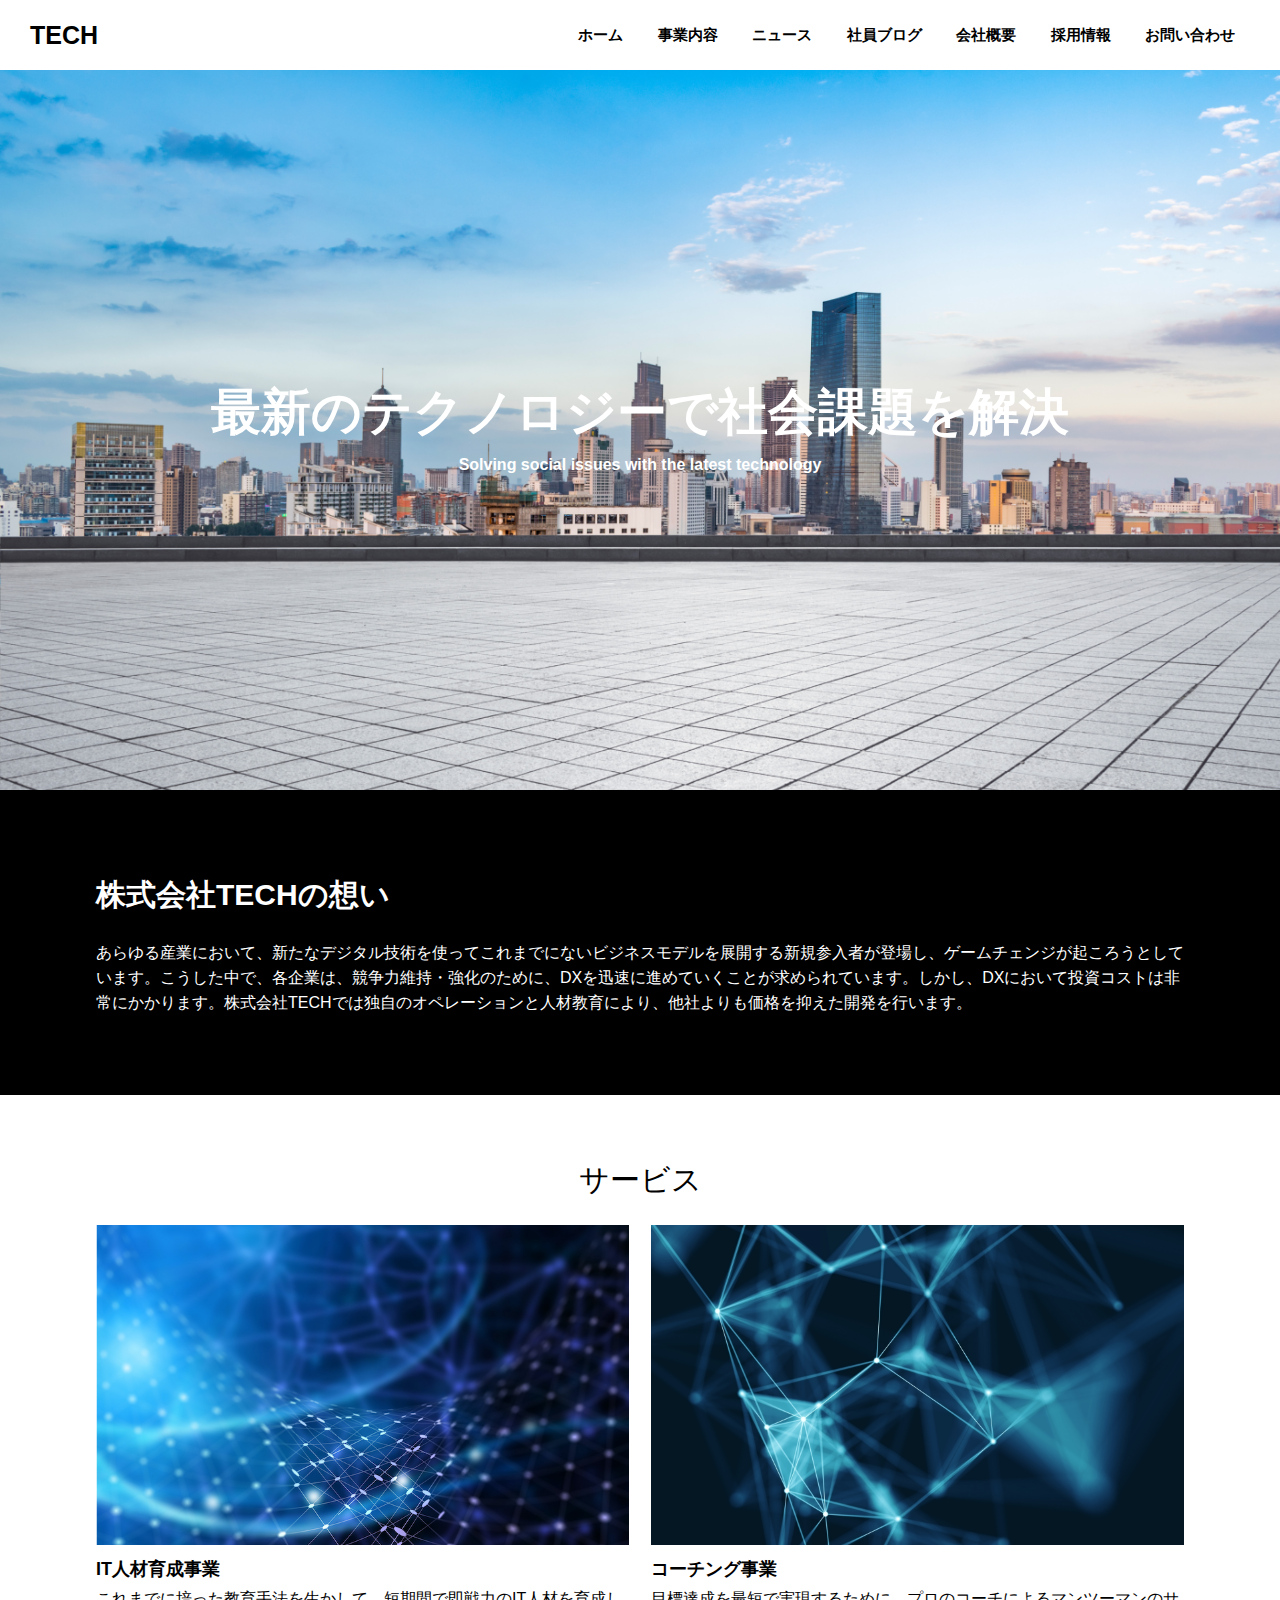
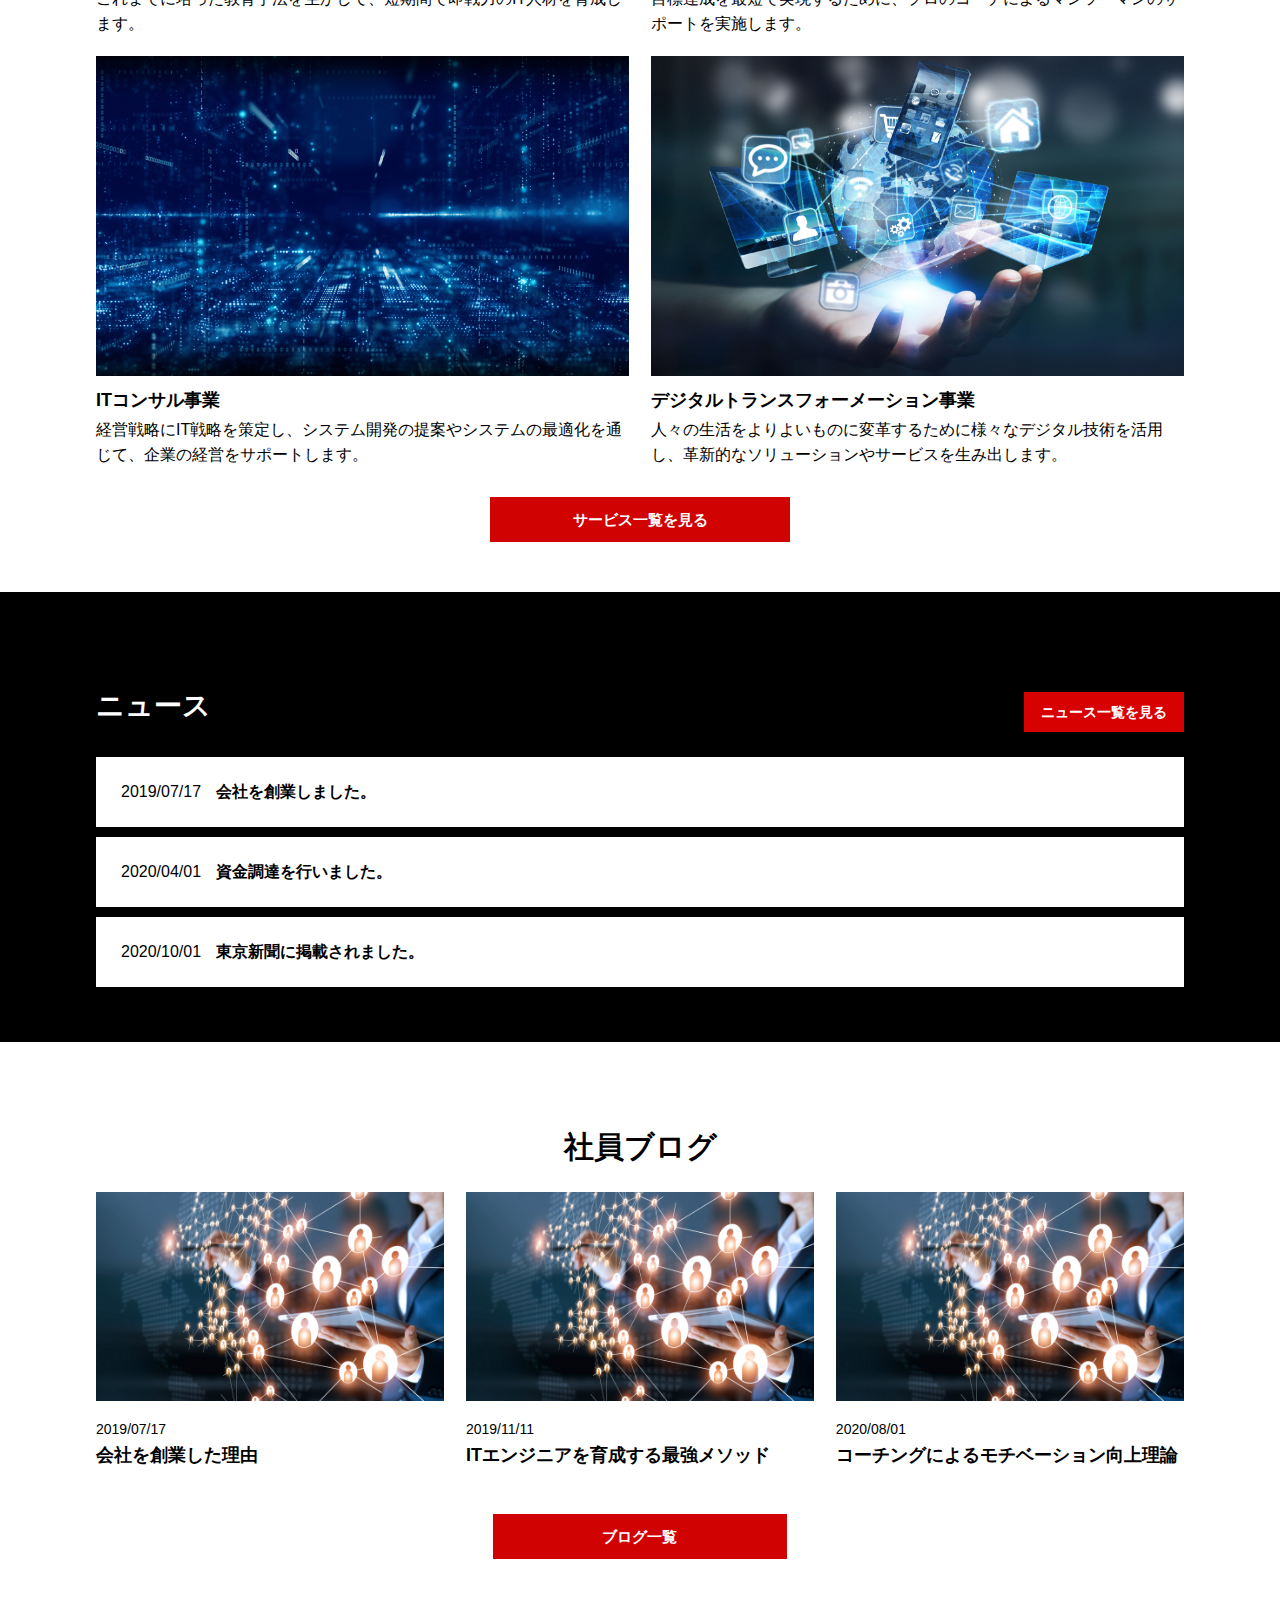
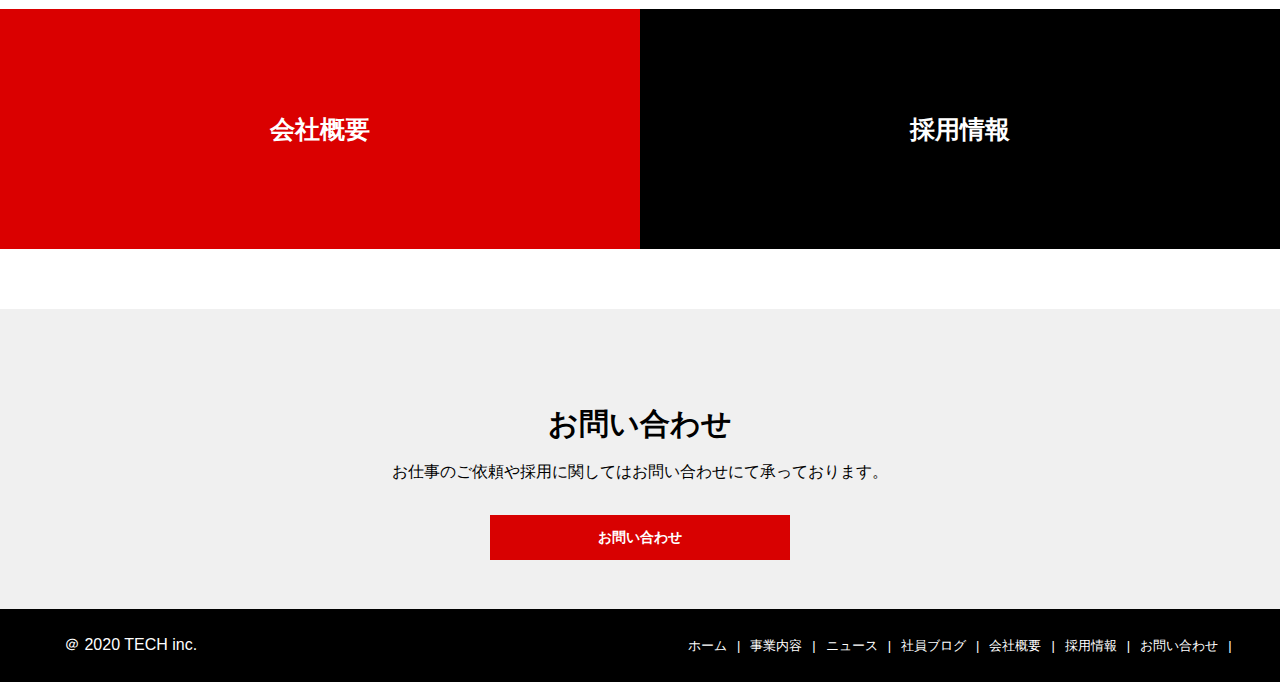
<file: index.html>
<!DOCTYPE html>
<html lang="jp">
<head>
  <meta charset="UTF-8">
  <meta http-equiv="X-UA-Compatible" content="IE=edge">
  <meta name="viewport" content="width=device-width, initial-scale=1.0">
  <link rel="stylesheet" href="css/riset.css">
  <link rel="stylesheet" href="css/index.css">
  <title>株式会社TECH</title>
</head>
<body>
  <header>
    <a href="index.html" class="header-ttl">TECH</a>
    <ul class="header-nav">
      <li class="header-li"><a href="index.html">ホーム</a></li>
      <li class="header-li"><a href="service.html">事業内容</a></li>
      <li class="header-li"><a href="news.html">ニュース</a></li>
      <li class="header-li"><a href="blog.html">社員ブログ</a></li>
      <li class="header-li"><a href="company.html">会社概要</a></li>
      <li class="header-li"><a href="recruit.html">採用情報</a></li>
      <li class="header-li"><a href="contact.html">お問い合わせ</a></li>
    </ul>
    <nav class="nav" id="nav">
      <ul>
        <li><a href="index.html">ホーム</a></li>
        <li><a href="service.html">事業内容</a></li>
        <li><a href="news.html">ニュース</a></li>
        <li><a href="blog.html">社員ブログ</a></li>
        <li><a href="company.html">会社概要</a></li>
        <li><a href="recruit.html">採用情報</a></li>
        <li><a href="contact.html">お問い合わせ</a></li>
      </ul>
    </nav>
    <div class="menu" id="menu">
      <span class="menu__line--top"></span>
      <span class="menu__line--middle"></span>
      <span class="menu__line--bottom"></span>
    </div>
  </header>
  <div class="eye-catch">
    <h1 class="eye-catch-ttl">最新のテクノロジーで社会課題を解決</h1>
    <h2 class="eye-catch-txt">Solving social issues with the latest technology</h2>
  </div>
  <main>
    <div class="top-desc">
      <div class="top-desc__ttl">株式会社TECHの想い</div>
      <div class="top-desc__text">あらゆる産業において、新たなデジタル技術を使ってこれまでにないビジネスモデルを展開する新規参入者が登場し、ゲームチェンジが起ころうとしています。こうした中で、各企業は、競争力維持・強化のために、DXを迅速に進めていくことが求められています。しかし、DXにおいて投資コストは非常にかかります。株式会社TECHでは独自のオペレーションと人材教育により、他社よりも価格を抑えた開発を行います。</div>
    </div>

    <div class="main-service">
      <div class="main-service__ttl">サービス</div>
      <div class="main-service__cards">
        <div class="main-service__card">
          <img src="img/service1.png" alt="">
          <div class="main-service__card--ttl">IT人材育成事業</div>
          <div class="main-service__card--text">これまでに培った教育手法を生かして、短期間で即戦力のIT人材を育成します。</div>
        </div>
        <div class="main-service__card">
          <img src="img/service2.png" alt="">
          <div class="main-service__card--ttl">コーチング事業</div>
          <div class="main-service__card--text">目標達成を最短で実現するために、プロのコーチによるマンツーマンのサポートを実施します。</div>
        </div>
        <div class="main-service__card">
          <img src="img/service3.png" alt="">
          <div class="main-service__card--ttl">ITコンサル事業</div>
          <div class="main-service__card--text">経営戦略にIT戦略を策定し、システム開発の提案やシステムの最適化を通じて、企業の経営をサポートします。</div>
        </div>
        <div class="main-service__card">
          <img src="img/service4.png" alt="">
          <div class="main-service__card--ttl">デジタルトランスフォーメーション事業</div>
          <div class="main-service__card--text">人々の生活をよりよいものに変革するために様々なデジタル技術を活用し、革新的なソリューションやサービスを生み出します。</div>
        </div>
      </div>
      <a href="service.html" class="main-service__menu">サービス一覧を見る</a>
    </div>

    <div class="news">
      <div class="news-top">
        <div class="news-ttl">ニュース</div>
        <a href="news.html" class="news-menu">ニュース一覧を見る</a>
      </div>
      <div class="news-li">
        <a href="news.html" class="news-content">
          <div class="news-content__date">2019/07/17</div>
          <div class="news-content__ttl">会社を創業しました。</div>
        </a>
        <a href="news.html" class="news-content">
          <div class="news-content__date">2020/04/01</div>
          <div class="news-content__ttl">資金調達を行いました。</div>
        </a>
        <a href="news.html" class="news-content">
          <div class="news-content__date">2020/10/01</div>
          <div class="news-content__ttl">東京新聞に掲載されました。</div>
        </a>
      </div>
    </div>

    <div class="blog">
      <div class="blog-ttl">社員ブログ</div>
      <div class="blog-contents">
        <div class="blog-content">
          <a href=""><img src="img/blog.png" alt=""></a>
          <div class="blog-content-date">2019/07/17</div>
          <a href="" class="blog-content-ttl">会社を創業した理由</a>
        </div>
        <div class="blog-content">
          <a href=""><img src="img/blog.png" alt=""></a>
          <div class="blog-content-date">2019/11/11</div>
          <a href="" class="blog-content-ttl">ITエンジニアを育成する最強メソッド</a>
        </div>
        <div class="blog-content">
          <a href=""><img src="img/blog.png" alt=""></a>
          <div class="blog-content-date">2020/08/01</div>
          <a href="" class="blog-content-ttl">コーチングによるモチベーション向上理論</a>
        </div>
      </div>
      <a href="blog.html" class="blog-content-menu">ブログ一覧</a>
    </div>

    <div class="info">
      <a href="company.html" class="info-summary">会社概要</a>
      <a href="recruit.html" class="info-concept">採用情報</a>
    </div>
    <div class="form">
      <div class="form-ttl">お問い合わせ</div>
      <div class="form-text">お仕事のご依頼や採用に関してはお問い合わせにて承っております。</div>
      <a href="contact.html" class="form-menu">お問い合わせ</a>
    </div>
  </main>
  <footer>
    <small class="footer-copyright">＠ 2020 TECH inc.</small>
    <ul class="footer-nav">
      <li class="footer-nav-li"><a href="index.html">ホーム</a></li>
      <li class="footer-nav-li"><a href="service.html">事業内容</a></li>
      <li class="footer-nav-li"><a href="news.html">ニュース</a></li>
      <li class="footer-nav-li"><a href="blog.html">社員ブログ</a></li>
      <li class="footer-nav-li"><a href="company.html">会社概要</a></li>
      <li class="footer-nav-li"><a href="recruit.html">採用情報</a></li>
      <li class="footer-nav-li"><a href="contact.html">お問い合わせ</a></li>
    </ul>
  </footer>
  <script src="main.js"></script>
</body>
</html>
</file>
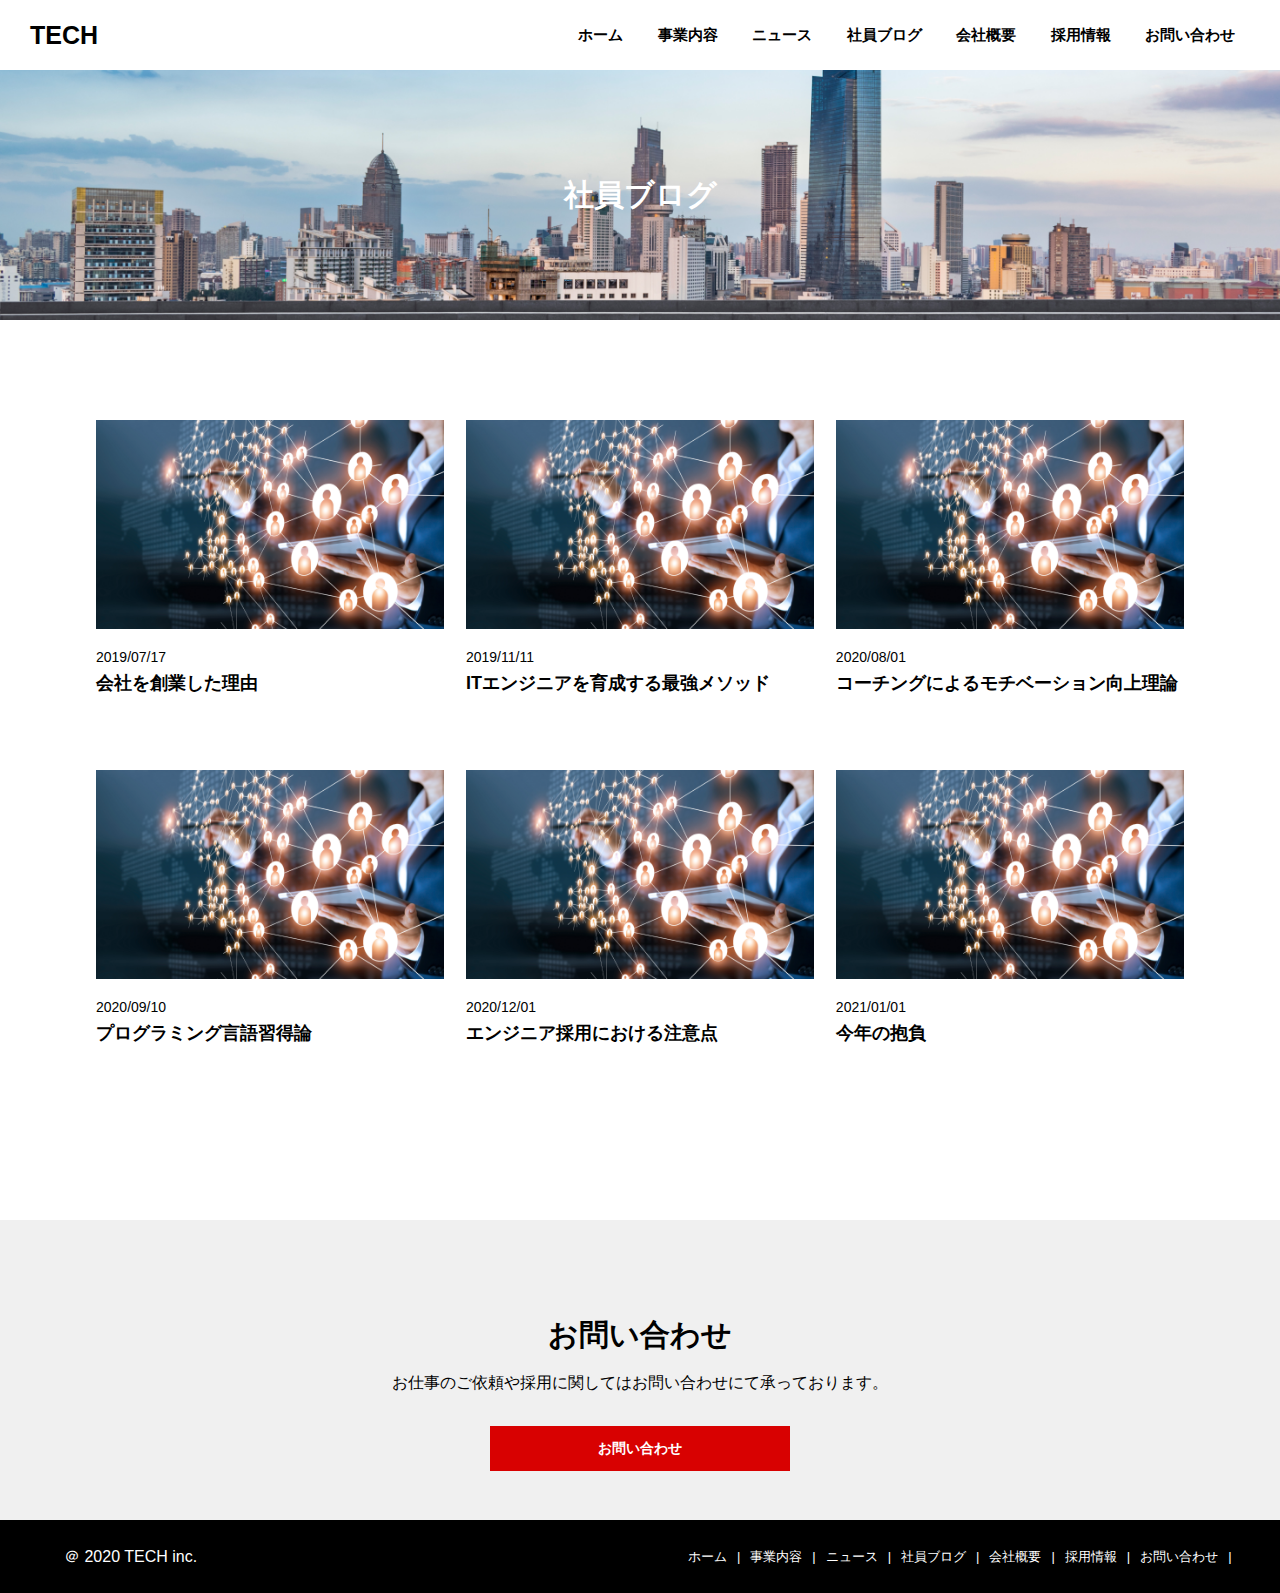
<file: blog.html>
<!DOCTYPE html>
<html lang="jp">
<head>
  <meta charset="UTF-8">
  <meta http-equiv="X-UA-Compatible" content="IE=edge">
  <meta name="viewport" content="width=device-width, initial-scale=1.0">
  <title>株式会社TECH</title>
  <link rel="stylesheet" href="css/riset.css">
  <link rel="stylesheet" href="css/blog.css">
</head>
<body>
  <header>
    <a href="index.html" class="header-ttl">TECH</a>
    <ul class="header-nav">
      <li class="header-li"><a href="index.html">ホーム</a></li>
      <li class="header-li"><a href="service.html">事業内容</a></li>
      <li class="header-li"><a href="news.html">ニュース</a></li>
      <li class="header-li"><a href="blog.html">社員ブログ</a></li>
      <li class="header-li"><a href="company.html">会社概要</a></li>
      <li class="header-li"><a href="recruit.html">採用情報</a></li>
      <li class="header-li"><a href="contact.html">お問い合わせ</a></li>
    </ul>
    <nav class="nav" id="nav">
      <ul>
        <li><a href="index.html">ホーム</a></li>
        <li><a href="service.html">事業内容</a></li>
        <li><a href="news.html">ニュース</a></li>
        <li><a href="blog.html">社員ブログ</a></li>
        <li><a href="company.html">会社概要</a></li>
        <li><a href="recruit.html">採用情報</a></li>
        <li><a href="contact.html">お問い合わせ</a></li>
      </ul>
    </nav>
    <div class="menu" id="menu">
      <span class="menu__line--top"></span>
      <span class="menu__line--middle"></span>
      <span class="menu__line--bottom"></span>
    </div>
  </header>
  <div class="eye-catch">社員ブログ</div>

  <div class="blog">
    <div class="blog-contents">
      <div class="blog-content">
        <a href="blog.html"><img src="img/blog.png" alt=""></a>
        <div class="blog-content-date">2019/07/17</div>
        <a href="blog.html" class="blog-content-ttl">会社を創業した理由</a>
      </div>
      <div class="blog-content">
        <a href="blog.html"><img src="img/blog.png" alt=""></a>
        <div class="blog-content-date">2019/11/11</div>
        <a href="blog.html" class="blog-content-ttl">ITエンジニアを育成する最強メソッド</a>
      </div>
      <div class="blog-content">
        <a href="blog.html"><img src="img/blog.png" alt=""></a>
        <div class="blog-content-date">2020/08/01</div>
        <a href="blog.html" class="blog-content-ttl">コーチングによるモチベーション向上理論</a>
      </div>
      <div class="blog-content">
        <a href="blog.html"><img src="img/blog.png" alt=""></a>
        <div class="blog-content-date">2020/09/10</div>
        <a href="blog.html" class="blog-content-ttl">プログラミング言語習得論</a>
      </div>
      <div class="blog-content">
        <a href="blog.html"><img src="img/blog.png" alt=""></a>
        <div class="blog-content-date">2020/12/01</div>
        <a href="blog.html" class="blog-content-ttl">エンジニア採用における注意点</a>
      </div>
      <div class="blog-content">
        <a href="blog.html"><img src="img/blog.png" alt=""></a>
        <div class="blog-content-date">2021/01/01</div>
        <a href="blog.html" class="blog-content-ttl">今年の抱負</a>
      </div>
    </div>
  </div>
  <div class="form">
    <div class="form-ttl">お問い合わせ</div>
    <div class="form-text">お仕事のご依頼や採用に関してはお問い合わせにて承っております。</div>
    <a href="contact.html" class="form-menu">お問い合わせ</a>
  </div>

  <footer>
    <small class="footer-copyright">＠ 2020 TECH inc.</small>
    <ul class="footer-nav">
      <li class="footer-nav-li"><a href="index.html">ホーム</a></li>
      <li class="footer-nav-li"><a href="service.html">事業内容</a></li>
      <li class="footer-nav-li"><a href="news.html">ニュース</a></li>
      <li class="footer-nav-li"><a href="blog.html">社員ブログ</a></li>
      <li class="footer-nav-li"><a href="company.html">会社概要</a></li>
      <li class="footer-nav-li"><a href="recruit.html">採用情報</a></li>
      <li class="footer-nav-li"><a href="contact.html">お問い合わせ</a></li>
    </ul>
  </footer>
  <script src="main.js"></script>
</body>
</html>
</file>
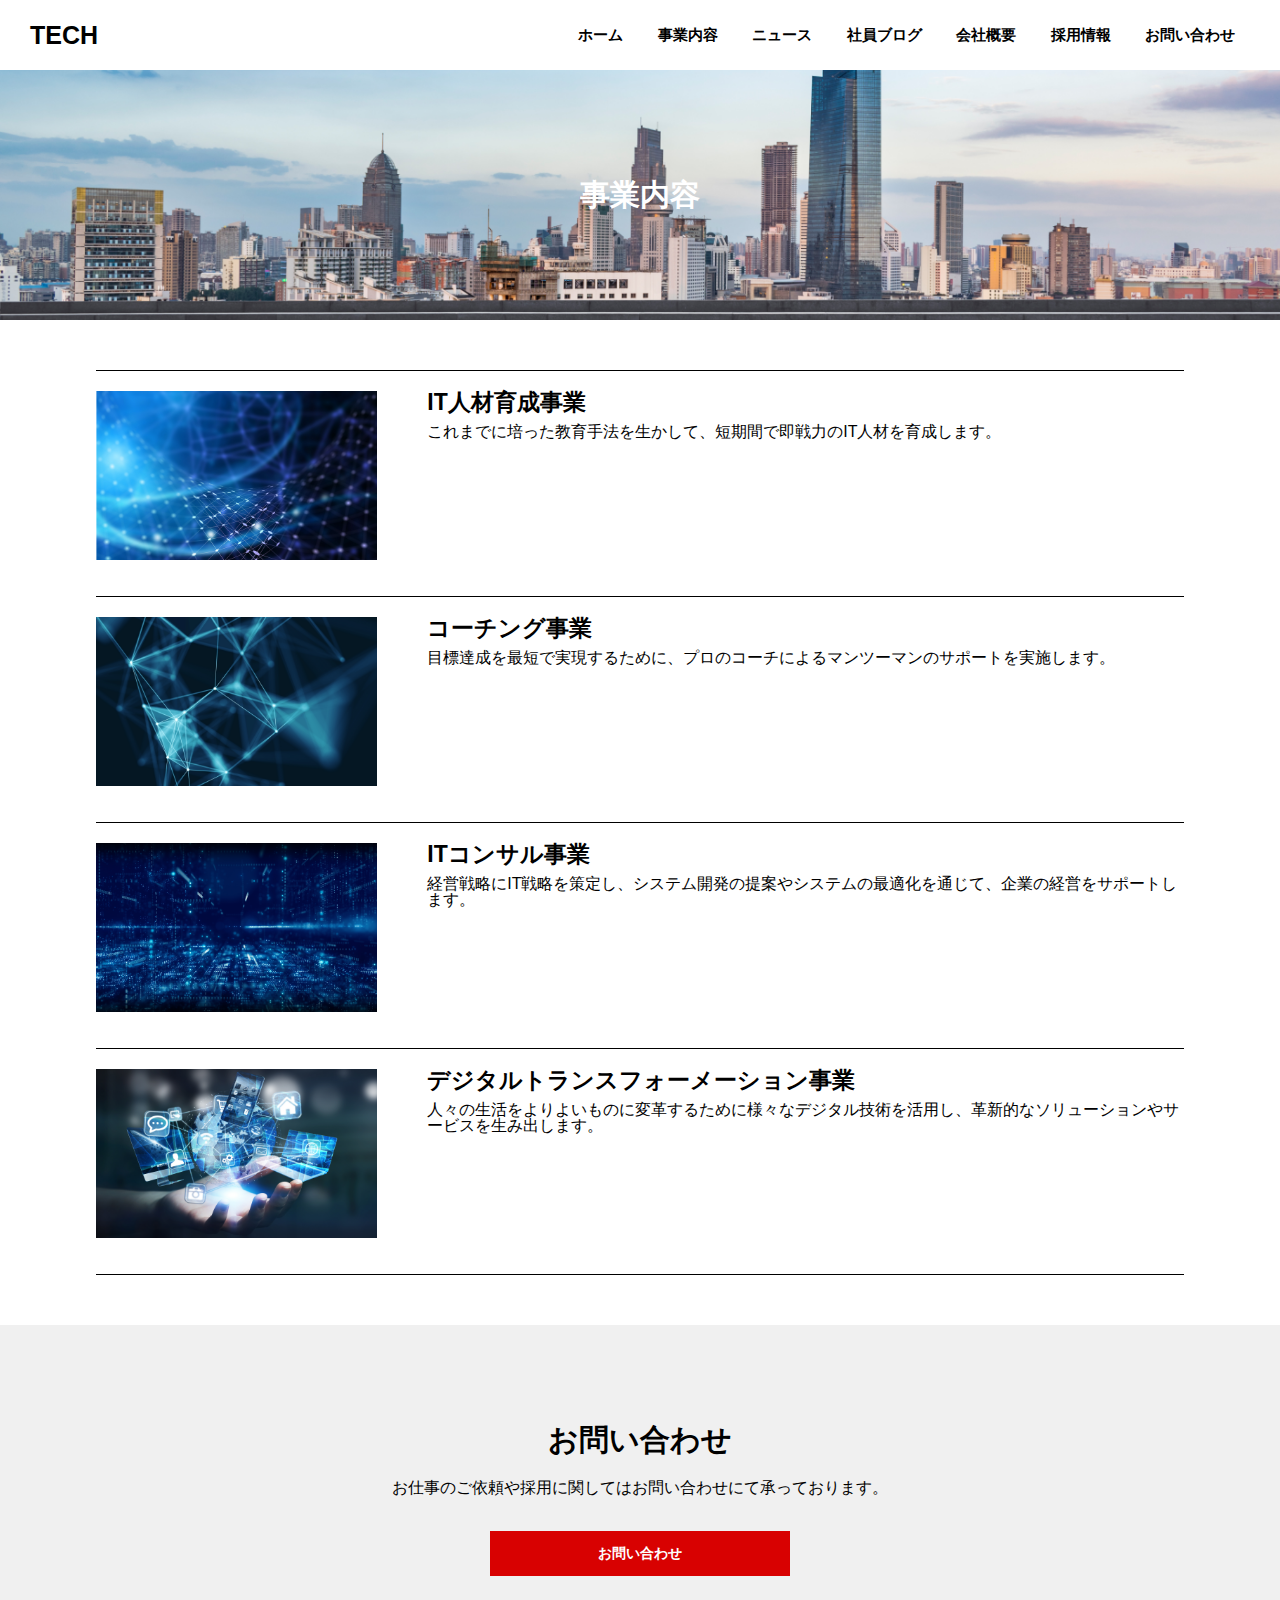
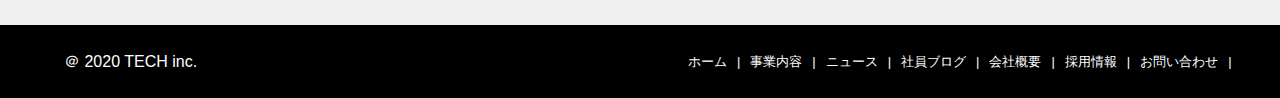
<file: service.html>
<!DOCTYPE html>
<html lang="jp">
<head>
  <meta charset="UTF-8">
  <meta http-equiv="X-UA-Compatible" content="IE=edge">
  <meta name="viewport" content="width=device-width, initial-scale=1.0">
  <title>株式会社TECH</title>
  <link rel="stylesheet" href="css/riset.css">
  <link rel="stylesheet" href="css/service.css">
</head>
<body>
  <header>
    <a href="index.html" class="header-ttl">TECH</a>
    <ul class="header-nav">
      <li class="header-li"><a href="index.html">ホーム</a></li>
      <li class="header-li"><a href="service.html">事業内容</a></li>
      <li class="header-li"><a href="news.html">ニュース</a></li>
      <li class="header-li"><a href="blog.html">社員ブログ</a></li>
      <li class="header-li"><a href="company.html">会社概要</a></li>
      <li class="header-li"><a href="recruit.html">採用情報</a></li>
      <li class="header-li"><a href="contact.html">お問い合わせ</a></li>
    </ul>
    <nav class="nav" id="nav">
      <ul>
        <li><a href="index.html">ホーム</a></li>
        <li><a href="service.html">事業内容</a></li>
        <li><a href="news.html">ニュース</a></li>
        <li><a href="blog.html">社員ブログ</a></li>
        <li><a href="company.html">会社概要</a></li>
        <li><a href="recruit.html">採用情報</a></li>
        <li><a href="contact.html">お問い合わせ</a></li>
      </ul>
    </nav>
    <div class="menu" id="menu">
      <span class="menu__line--top"></span>
      <span class="menu__line--middle"></span>
      <span class="menu__line--bottom"></span>
    </div>
  </header>
  <div class="eye-catch">事業内容</div>
  <div class="service-contents">
    <div class="service-content">
      <img src="img/service1.png" alt="">
      <div class="service-content__item">
        <div class="service-content__ttl">IT人材育成事業</div>
        <div class="service-content__text">これまでに培った教育手法を生かして、短期間で即戦力のIT人材を育成します。</div>
      </div>
    </div>
    <div class="service-content">
      <img src="img/service2.png" alt="">
      <div class="service-content__item">
        <div class="service-content__ttl">コーチング事業</div>
        <div class="service-content__text">目標達成を最短で実現するために、プロのコーチによるマンツーマンのサポートを実施します。</div>
    </div>
    </div>
    <div class="service-content">
      <img src="img/service3.png" alt="">
      <div class="service-content__item">
        <div class="service-content__ttl">ITコンサル事業</div>
        <div class="service-content__text">経営戦略にIT戦略を策定し、システム開発の提案やシステムの最適化を通じて、企業の経営をサポートします。</div>
    </div>
    </div>
    <div class="service-content--bottom">
      <img src="img/service4.png" alt="">
      <div class="service-content__item">
        <div class="service-content__ttl">デジタルトランスフォーメーション事業</div>
        <div class="service-content__text">人々の生活をよりよいものに変革するために様々なデジタル技術を活用し、革新的なソリューションやサービスを生み出します。</div>
      </div>
    </div>
  </div>

  <div class="form">
    <div class="form-ttl">お問い合わせ</div>
    <div class="form-text">お仕事のご依頼や採用に関してはお問い合わせにて承っております。</div>
    <a href="contact.html" class="form-menu">お問い合わせ</a>
  </div>

  <footer>
    <small class="footer-copyright">＠ 2020 TECH inc.</small>
    <ul class="footer-nav">
      <li class="footer-nav-li"><a href="index.html">ホーム</a></li>
      <li class="footer-nav-li"><a href="service.html">事業内容</a></li>
      <li class="footer-nav-li"><a href="news.html">ニュース</a></li>
      <li class="footer-nav-li"><a href="blog.html">社員ブログ</a></li>
      <li class="footer-nav-li"><a href="company.html">会社概要</a></li>
      <li class="footer-nav-li"><a href="recruit.html">採用情報</a></li>
      <li class="footer-nav-li"><a href="contact.html">お問い合わせ</a></li>
    </ul>
  </footer>
  <script src="main.js"></script>
</body>
</html>
</file>
<file: css/riset.css>
html,
body,
div,
span,
object,
iframe,
h1,
h2,
h3,
h4,
h5,
h6,
p,
blockquote,
pre,
abbr,
address,
cite,
code,
del,
dfn,
em,
img,
ins,
kbd,
q,
samp,
small,
strong,
sub,
sup,
var,
b,
i,
dl,
dt,
dd,
ol,
ul,
li,
fieldset,
form,
label,
legend,
table,
caption,
tbody,
tfoot,
thead,
tr,
th,
td,
article,
aside,
canvas,
details,
figcaption,
figure,
footer,
header,
hgroup,
menu,
nav,
section,
summary,
time,
mark,
audio,
video {
  margin: 0;
  padding: 0;
  border: 0;
  outline: 0;
  font-size: 100%;
  vertical-align: baseline;
  background: transparent;
}

body {
  line-height: 1;
}

article,
aside,
details,
figcaption,
figure,
footer,
header,
hgroup,
menu,
nav,
section {
  display: block;
}

nav ul {
  list-style: none;
}

blockquote,
q {
  quotes: none;
}

blockquote:before,
blockquote:after,
q:before,
q:after {
  content: "";
  content: none;
}

a {
  margin: 0;
  padding: 0;
  font-size: 100%;
  vertical-align: baseline;
  background: transparent;
}

/* change colours to suit your needs */
ins {
  background-color: #ff9;
  color: #000;
  text-decoration: none;
}

/* change colours to suit your needs */
mark {
  background-color: #ff9;
  color: #000;
  font-style: italic;
  font-weight: bold;
}

del {
  text-decoration: line-through;
}

abbr[title],
dfn[title] {
  border-bottom: 1px dotted;
  cursor: help;
}

table {
  border-collapse: collapse;
  border-spacing: 0;
}

/* change border colour to suit your needs */
hr {
  display: block;
  height: 1px;
  border: 0;
  border-top: 1px solid #cccccc;
  margin: 1em 0;
  padding: 0;
}

input,
select {
  vertical-align: middle;
}
</file>
<file: css/index.css>
body{
  font-family: "Hiragino Kaku Gothic Pro", "ヒラギノ角ゴ Pro", "Yu Gothic Medium", "游ゴシック Medium", sans-serif;
}

header{
  width: 100vw;
  height: 70px;
  background-color: white;
  display: flex;
  justify-content: space-between;
  align-items: center;
  position: fixed;
  top: 0;
  }

@media screen and (max-width:1500px) {
  .nav{
    display: none;
  }

  .menu{
    display: none;
  }
}

@media screen and (max-width:768px) {
  .header-nav{
    display: none;
  }
  .nav a{
  text-decoration: none;
  color: blue
  }
  .nav{
    display: block;
    position: absolute;
    top: 0;
    height: 100vh;
    width: 100%;
    left: -100%;
    background: #eee;
    transition: .7s;
    text-align: center;
  }
  .nav ul{
    padding-top: 80px;
  }
  .nav ul li{
    list-style-type: none;
    margin-top: 50px;
  }
  .menu {
    display: inline-block;
    width: 45px;
    height: 40px;
    cursor: pointer;
    position: relative;
    left: 20px;
    top: 20px;
    margin-right: 50px;
    margin-top: -30px;
  }
  .menu__line--top,
  .menu__line--middle,
  .menu__line--bottom {
    display: inline-block;
    width: 100%;
    height: 4px;
    background-color: #000;
    position: absolute;
    transition: 0.5s;
  }
  .menu__line--top {
    top: 0;
  }
  .menu__line--middle {
    top: 18px;
  }
  .menu__line--bottom {
    bottom: 0;
  }
  .menu.open span:nth-of-type(1) {
    top: 14px;
    transform: rotate(45deg);
  }
  .menu.open span:nth-of-type(2) {
    opacity: 0;
  }
  .menu.open span:nth-of-type(3) {
    top: 14px;
    transform: rotate(-45deg);
  }
  .in{
    transform: translateX(100%);
  }
}

.header-ttl{
  display: inline-block;
  font-size: 25px;
  line-height: 70px;
  margin-left: 30px;
  text-decoration: none;
  color:black;
  font-weight: bold;
}

.header-ttl:hover{
  opacity: 0.7;
}
.header-li a:hover{
  opacity: 0.7;
}

.header-nav{
  list-style: none;
  margin-right: 30px;
}

.header-li{
  display: inline-block;
  margin: 0 15px;
}

.header-li a{
  text-decoration: none;
  color: black;
  font-weight: bold;
  font-size: 15px;
}


.eye-catch{
  width: 100vw;
  height: 80vh;
  background-image: url(../img/mv.png);
  background-size: cover;
  background-repeat: no-repeat;
  background-position: center;
  display: flex;
  flex-direction: column;
  justify-content: center;
  align-items: center;
  margin-top: 70px;
}

.eye-catch-ttl{
  color: white;
  font-size: 50px;
  font-weight: bold;
  margin: 0 50px 20px;
  font-family:"Hiragino Kaku Gothic Pro", "ヒラギノ角ゴ Pro", "Yu Gothic Medium", "游ゴシック Medium", sans-serif;
}

.eye-catch-txt{
  color: white;
}

.top-desc{
  display: block;
  width: 100vw;
  background-color: black;
}

.top-desc__ttl{
  width: 85%;
  font-size: 30px;
  font-weight: bold;
  margin: 0 auto 30px;
  padding: 90px 0 0;
  color: white;
}

.top-desc__text{
  width: 85%;
  margin: 0 auto;
  font-size: 16px;
  color: white;
  line-height: 25px;
  padding-bottom: 80px;
}


.main-service{
  width: 100vw;
}

.main-service__ttl{
  width: 100%;
  display: inline-block;
  text-align: center;
  margin: 70px 0 10px;
  font-size: 30px;
}

.main-service__cards{
  width: 85%;
  margin: 0 auto;
  display: flex;
  flex-wrap: wrap;
  justify-content: space-between;
}

.main-service__card{
  width: 49%;
  margin-top: 20px;
}

@media screen and (max-width: 768px){
  .main-service__card {
    width: 85%;
    margin: 0 auto;
    margin-top: 20px;
  }
}

.main-service__card img{
  width: 100%;
}

.main-service__card--ttl{
  font-size: 18px;
  font-weight: 600;
  margin: 12px 0 8px;
}

.main-service__card--text{
  line-height: 25px;
  font-size: 16px;
}

.main-service__menu{
  display: block;
  width: 300px;
  margin: 30px auto 50px;
  height: 45px;
  background-color: rgb(209, 2, 2);
  color: white;
  text-decoration: none;
  font-size: 15px;
  text-align: center;
  line-height: 45px;
  font-weight: bold;
}

.main-service__menu:hover{
  opacity: 0.8;
}

.news{
  width: 100vw;
  background-color: black;
  height: 450px;
}

.news-top{
  width: 85%;
  margin: 0 auto;
  padding: 100px 0 25px;
  display: flex;
  justify-content: space-between;
}

.news-ttl{
  color: white;
  font-size: 28px;
  font-weight: bold;
}

.news-menu{
  width: 160px;
  height: 40px;
  text-align: center;
  line-height: 40px;
  display: inline-block;
  color: white;
  text-decoration: none;
  background-color: rgb(216, 1, 1);
  font-weight: bold;
  font-size: 14px;
}

.news-menu:hover{
  opacity: 0.8;
}

.news-li{
  width: 85%;
  margin: 0 auto;
}

.news-content{
  display: flex;
  background-color: white;
  height: 70px;
  margin-bottom: 10px;
  text-decoration: none;
}

.news-content:hover{
  opacity: 0.8;
}

.news-content__date{
  line-height: 70px;
  padding-left: 25px;
  color: black;
}

.news-content__ttl{
  line-height: 70px;
  padding-left: 15px;
  color: black;
  font-weight: bold;
}

.blog{
  width: 100vw;
}

.blog-ttl{
  width: 100%;
  display: inline-block;
  text-align: center;
  margin: 90px 0 30px;
  font-size: 30px;
  font-weight: bold;
}

.blog-contents{
  width: 85%;
  margin: 0 auto;
  display: flex;
  flex-wrap: wrap;
  justify-content: space-between;
}

.blog-content{
  width: 32%;
}

@media screen and (max-width:768px) {
  .blog-content{
    width: 85%;
    margin: 0 auto 30px;
  }
}

.blog-content img{
  width: 100%;
}

.blog-content-date{
  margin: 18px 0 10px;
  font-size: 14px;
}

.blog-content-ttl{
  font-size: 18px;
  font-weight: bold;
  text-decoration: none;
  color: black;
}

.blog-content-menu{
  display: block;
  width: 23%;
  margin: 50px auto 50px;
  height: 45px;
  background-color: rgb(209, 2, 2);
  color: white;
  text-decoration: none;
  font-size: 15px;
  text-align: center;
  line-height: 45px;
  font-weight: bold;
}

.blog-content-menu:hover{
  opacity: 0.8;
}

.info{
  width: 100vw;
  height: 300px;
  display: flex;
  justify-content: space-between;
}

.info-summary{
  width: 50%;
  background-color: rgb(218, 0, 0);
  height: 80%;
  display: inline-block;
  text-align: center;
  line-height: 240px;
  text-decoration: none;
  color: white;
  font-size: 25px;
  font-weight: bold;
}

.info-summary:hover{
  opacity: 0.8;
}

.info-concept{
  width: 50%;
  background-color: rgb(0, 0, 0);
  height: 80%;
  display: inline-block;
  text-align: center;
  line-height: 240px;
  text-decoration: none;
  color: white;
  font-size: 25px;
  font-weight: bold;
}

.info-concept:hover{
  opacity: 0.8;
}

.form{
  width: 100vw;
  height: 300px;
  background-color: rgb(240, 240, 240);
  text-align: center;
}

.form-ttl{
  width: 100%;
  padding-top: 100px;
  margin-bottom: 25px;
  font-size: 30px;
  font-weight: bold;
}

.form-text{
  width: 100%;
}

.form-menu{
  width: 300px;
  height: 45px;
  line-height: 45px;
  display: inline-block;
  color: white;
  text-decoration: none;
  background-color: rgb(216, 1, 1);
  font-weight: bold;
  font-size: 14px;
  margin-top: 35px;
}

.form-menu:hover{
  opacity: 0.8;
}


footer{
  width: 100vw;
  display: flex;
  justify-content: space-between;
  align-items: center;
  background-color: black;
}

.footer-copyright{
  margin-left: 5%;
  color: white;
}

.footer-nav{
  margin-right: 3%;
  display: flex;
}
.footer-nav-li{
  list-style: none;
  font-size: small;
  color: white;
  margin: 20px 0;
}
.footer-nav-li::after{
  content: "|";
  display: inline-block;
  margin: 10px;
}

@media screen and (max-width:768px) {
  .footer-nav{
    text-align: center;
    width: 50%;
    justify-content: center;
    flex-direction: column;
    margin: 20px 30px 20px 0;
  }
  .footer-nav-li::after{
    display: none;
  }
  .footer-nav-li{
    margin: 7px 0;
  }
  .footer-copyright{
    width: 50%;
    text-align: center;
  }
}

.footer-nav-li a{
  text-decoration: none;
  color: white;
}

.footer-nav-li a:hover{
  opacity: 0.6;
}
</file>
<file: css/blog.css>
body{
  font-family: "Hiragino Kaku Gothic Pro", "ヒラギノ角ゴ Pro", "Yu Gothic Medium", "游ゴシック Medium", sans-serif;
}

header{
  width: 100vw;
  height: 70px;
  background-color: white;
  display: flex;
  justify-content: space-between;
  align-items: center;
  position: fixed;
  top: 0;
}

.header-ttl{
  display: inline-block;
  font-size: 25px;
  line-height: 70px;
  margin-left: 30px;
  text-decoration: none;
  color:black;
  font-weight: bold;
}

.header-nav{
  list-style: none;
  margin-right: 30px;
}

.header-li{
  display: inline-block;
  margin: 0 15px;
}

.header-li a{
  text-decoration: none;
  color: black;
  font-weight: bold;
  font-size: 15px;
}
.header-ttl:hover{
  opacity: 0.7;
}
.header-li a:hover{
  opacity: 0.7;
}

@media screen and (max-width:1500px) {
  .nav{
    display: none;
  }

  .menu{
    display: none;
  }
}

@media screen and (max-width:768px) {
  .header-nav{
    display: none;
  }
  .nav a{
  text-decoration: none;
  color: blue
  }
  .nav{
    display: block;
    position: absolute;
    top: 0;
    height: 100vh;
    width: 100%;
    left: -100%;
    background: #eee;
    transition: .7s;
    text-align: center;
  }
  .nav ul{
    padding-top: 80px;
  }
  .nav ul li{
    list-style-type: none;
    margin-top: 50px;
  }
  .menu {
    display: inline-block;
    width: 45px;
    height: 40px;
    cursor: pointer;
    position: relative;
    left: 20px;
    top: 20px;
    margin-right: 50px;
    margin-top: -30px;
  }
  .menu__line--top,
  .menu__line--middle,
  .menu__line--bottom {
    display: inline-block;
    width: 100%;
    height: 4px;
    background-color: #000;
    position: absolute;
    transition: 0.5s;
  }
  .menu__line--top {
    top: 0;
  }
  .menu__line--middle {
    top: 18px;
  }
  .menu__line--bottom {
    bottom: 0;
  }
  .menu.open span:nth-of-type(1) {
    top: 14px;
    transform: rotate(45deg);
  }
  .menu.open span:nth-of-type(2) {
    opacity: 0;
  }
  .menu.open span:nth-of-type(3) {
    top: 14px;
    transform: rotate(-45deg);
  }
  .in{
    transform: translateX(100%);
  }
}
.eye-catch{
  width: 100vw;
  height: 250px;
  background: url(../img/mv.png) no-repeat center / cover;
  color: white;
  text-align: center;
  line-height: 250px;
  font-size: 30px;
  font-weight: bold;
  margin-top: 70px;
}


.blog{
  width: 100vw;
}

.blog-contents{
  width: 85%;
  margin: 100px auto;
  display: flex;
  justify-content: space-between;
  flex-wrap: wrap;
}

.blog-content{
  width: 32%;
  height: 350px;
}

.blog-content a:hover{
  opacity: 0.8;
}

.blog-content img{
  width: 100%;
}

.blog-content-date{
  margin: 18px 0 10px;
  font-size: 14px;
}

.blog-content-ttl{
  font-size: 18px;
  font-weight: bold;
  text-decoration: none;
  color: black;
}

@media screen and (max-width:768px){

  .blog-content{
    width: 100%;
    height: auto;
    margin-bottom: 30px;
  }

}

.form{
  width: 100vw;
  height: 300px;
  background-color: rgb(240, 240, 240);
  text-align: center;
}

.form-ttl{
  width: 100%;
  padding-top: 100px;
  margin-bottom: 25px;
  font-size: 30px;
  font-weight: bold;
}

.form-text{
  width: 100%;
}

.form-menu{
  width: 300px;
  height: 45px;
  line-height: 45px;
  display: inline-block;
  color: white;
  text-decoration: none;
  background-color: rgb(216, 1, 1);
  font-weight: bold;
  font-size: 14px;
  margin-top: 35px;
}

.form-menu:hover{
  opacity: 0.8;
}


footer{
  width: 100vw;
  display: flex;
  justify-content: space-between;
  align-items: center;
  background-color: black;
}

.footer-copyright{
  margin-left: 5%;
  color: white;
}

.footer-nav{
  margin-right: 3%;
  display: flex;
}
.footer-nav-li{
  list-style: none;
  font-size: small;
  color: white;
  margin: 20px 0;
}
.footer-nav-li::after{
  content: "|";
  display: inline-block;
  margin: 10px;
}

@media screen and (max-width:768px) {
  .footer-nav{
    text-align: center;
    width: 50%;
    justify-content: center;
    flex-direction: column;
    margin: 20px 30px 20px 0;
  }
  .footer-nav-li::after{
    display: none;
  }
  .footer-nav-li{
    margin: 7px 0;
  }
  .footer-copyright{
    width: 50%;
    text-align: center;
  }
}

.footer-nav-li a{
  text-decoration: none;
  color: white;
}

.footer-nav-li a:hover{
  opacity: 0.6;
}
</file>
<file: css/service.css>
body{
  font-family: "Hiragino Kaku Gothic Pro", "ヒラギノ角ゴ Pro", "Yu Gothic Medium", "游ゴシック Medium", sans-serif;
}

header{
  width: 100vw;
  height: 70px;
  background-color: white;
  display: flex;
  justify-content: space-between;
  align-items: center;
  position: fixed;
  top: 0;
}

.header-ttl{
  display: inline-block;
  font-size: 25px;
  line-height: 70px;
  margin-left: 30px;
  text-decoration: none;
  color:black;
  font-weight: bold;
}

.header-nav{
  list-style: none;
  margin-right: 30px;
}

.header-li{
  display: inline-block;
  margin: 0 15px;
}

.header-li a{
  text-decoration: none;
  color: black;
  font-weight: bold;
  font-size: 15px;
}
.header-ttl:hover{
  opacity: 0.7;
}
.header-li a:hover{
  opacity: 0.7;
}


@media screen and (max-width:1500px) {
  .nav{
    display: none;
  }

  .menu{
    display: none;
  }
}

@media screen and (max-width:768px) {
  .header-nav{
    display: none;
  }
  .nav a{
  text-decoration: none;
  color: blue
  }
  .nav{
    display: block;
    position: absolute;
    top: 0;
    height: 100vh;
    width: 100%;
    left: -100%;
    background: #eee;
    transition: .7s;
    text-align: center;
  }
  .nav ul{
    padding-top: 80px;
  }
  .nav ul li{
    list-style-type: none;
    margin-top: 50px;
  }
  .menu {
    display: inline-block;
    width: 45px;
    height: 40px;
    cursor: pointer;
    position: relative;
    left: 20px;
    top: 20px;
    margin-right: 50px;
    margin-top: -30px;
  }
  .menu__line--top,
  .menu__line--middle,
  .menu__line--bottom {
    display: inline-block;
    width: 100%;
    height: 4px;
    background-color: #000;
    position: absolute;
    transition: 0.5s;
  }
  .menu__line--top {
    top: 0;
  }
  .menu__line--middle {
    top: 18px;
  }
  .menu__line--bottom {
    bottom: 0;
  }
  .menu.open span:nth-of-type(1) {
    top: 14px;
    transform: rotate(45deg);
  }
  .menu.open span:nth-of-type(2) {
    opacity: 0;
  }
  .menu.open span:nth-of-type(3) {
    top: 14px;
    transform: rotate(-45deg);
  }
  .in{
    transform: translateX(100%);
  }
}
.service-contents{
  width: 85%;
  margin: 50px auto;
}

.service-content{
  width: 100%;
  height: 225px;
  border-top: black solid 1px;
  display: flex;
}

.service-content--bottom{
  width: 100%;
  height: 225px;
  border-top: black solid 1px;
  border-bottom: black solid 1px;
  display: flex;
}

.service-content--bottom img{
  height: 75%;
  float: left;
  margin: 20px 0;
}

.service-content img{
  height: 75%;
  float: left;
  margin: 20px 0;
}

.service-content__ttl{
  display: inline-block;
  margin-top: 20px;
  padding-left: 50px;
  font-size: 23px;
  font-weight: bold;
}

.service-content__text{
  padding: 10px 0 0 50px;
}

@media screen and (max-width: 768px){
  .service-content{
    height: auto;
    display: flex;
    flex-direction: column;
  }

  .service-content--bottom{
    height: auto;
    display: flex;
    flex-direction: column;
  }


  .service-content img {
    width: 100%;
    height: auto;
    margin-top: 20px;
    margin-bottom: 0;
  }

  .service-content--bottom img {
    width: 100%;
    height: auto;
    margin-top: 20px;
    margin-bottom: 0;
  }

  .service-content__ttl{
    padding: 0;
  }
  .service-content__text{
    padding-top: 10px;
    padding-left: 0;
    margin-bottom: 20px;
  }
}

.eye-catch{
  width: 100vw;
  height: 250px;
  background: url(../img/mv.png) no-repeat center / cover;
  color: white;
  text-align: center;
  line-height: 250px;
  font-size: 30px;
  font-weight: bold;
  margin-top: 70px;
}

.form{
  width: 100vw;
  height: 300px;
  background-color: rgb(240, 240, 240);
  text-align: center;
}

.form-ttl{
  width: 100%;
  padding-top: 100px;
  margin-bottom: 25px;
  font-size: 30px;
  font-weight: bold;
}

.form-text{
  width: 100%;
}

.form-menu{
  width: 300px;
  height: 45px;
  line-height: 45px;
  display: inline-block;
  color: white;
  text-decoration: none;
  background-color: rgb(216, 1, 1);
  font-weight: bold;
  font-size: 14px;
  margin-top: 35px;
}

.form-menu:hover{
  opacity: 0.8;
}


footer{
  width: 100vw;
  display: flex;
  justify-content: space-between;
  align-items: center;
  background-color: black;
}

.footer-copyright{
  margin-left: 5%;
  color: white;
}

.footer-nav{
  margin-right: 3%;
  display: flex;
}
.footer-nav-li{
  list-style: none;
  font-size: small;
  color: white;
  margin: 20px 0;
}
.footer-nav-li::after{
  content: "|";
  display: inline-block;
  margin: 10px;
}

@media screen and (max-width:768px) {
  .footer-nav{
    text-align: center;
    width: 50%;
    justify-content: center;
    flex-direction: column;
    margin: 20px 30px 20px 0;
  }
  .footer-nav-li::after{
    display: none;
  }
  .footer-nav-li{
    margin: 7px 0;
  }
  .footer-copyright{
    width: 50%;
    text-align: center;
  }
}

.footer-nav-li a{
  text-decoration: none;
  color: white;
}

.footer-nav-li a:hover{
  opacity: 0.6;
}
</file>
